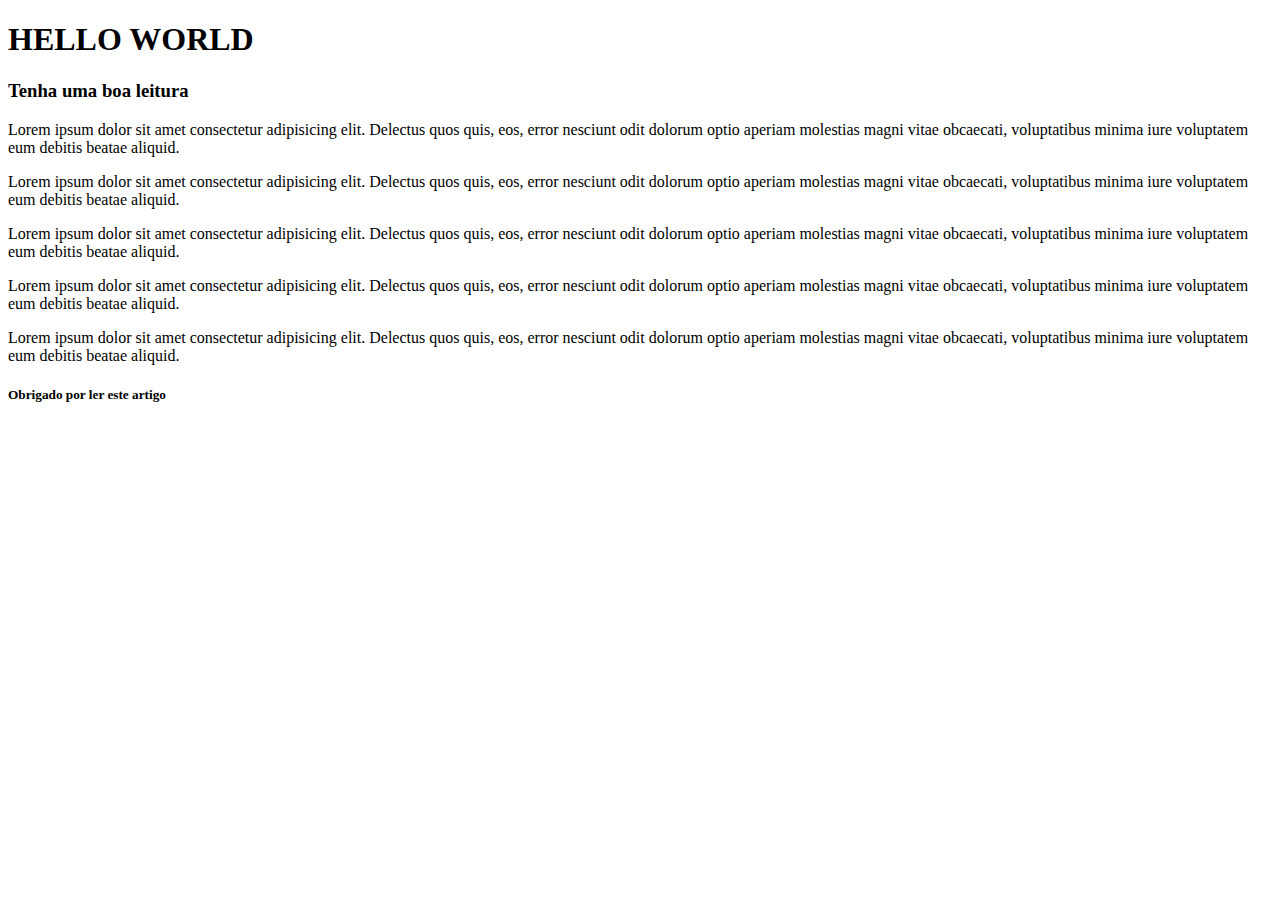
<file: 1 - HTML/aula3/index.html>
<!DOCTYPE html>
<html>
  <head>
    <title>Aula - Indentação</title>
  </head>
  <body>
    <section>
      <header>
        <h1>HELLO WORLD</h1>
        <h3>Tenha uma boa leitura</h3>
      </header>
      <article>
        <p>
          Lorem ipsum dolor sit amet consectetur adipisicing elit. Delectus quos quis, eos, error nesciunt odit dolorum optio aperiam molestias magni vitae obcaecati, voluptatibus minima iure voluptatem eum debitis beatae aliquid.
        </p>
        <p>
          Lorem ipsum dolor sit amet consectetur adipisicing elit. Delectus quos quis, eos, error nesciunt odit dolorum optio aperiam molestias magni vitae obcaecati, voluptatibus minima iure voluptatem eum debitis beatae aliquid.
        </p>
        <p>
          Lorem ipsum dolor sit amet consectetur adipisicing elit. Delectus quos quis, eos, error nesciunt odit dolorum optio aperiam molestias magni vitae obcaecati, voluptatibus minima iure voluptatem eum debitis beatae aliquid.
        </p>
        <p>
          Lorem ipsum dolor sit amet consectetur adipisicing elit. Delectus quos quis, eos, error nesciunt odit dolorum optio aperiam molestias magni vitae obcaecati, voluptatibus minima iure voluptatem eum debitis beatae aliquid.
        </p>
        <p>
          Lorem ipsum dolor sit amet consectetur adipisicing elit. Delectus quos quis, eos, error nesciunt odit dolorum optio aperiam molestias magni vitae obcaecati, voluptatibus minima iure voluptatem eum debitis beatae aliquid.
        </p>
      </article>
      <footer>
        <h5>Obrigado por ler este artigo</h5>
      </footer>
    </section>  
  </body>
</html>
</file>
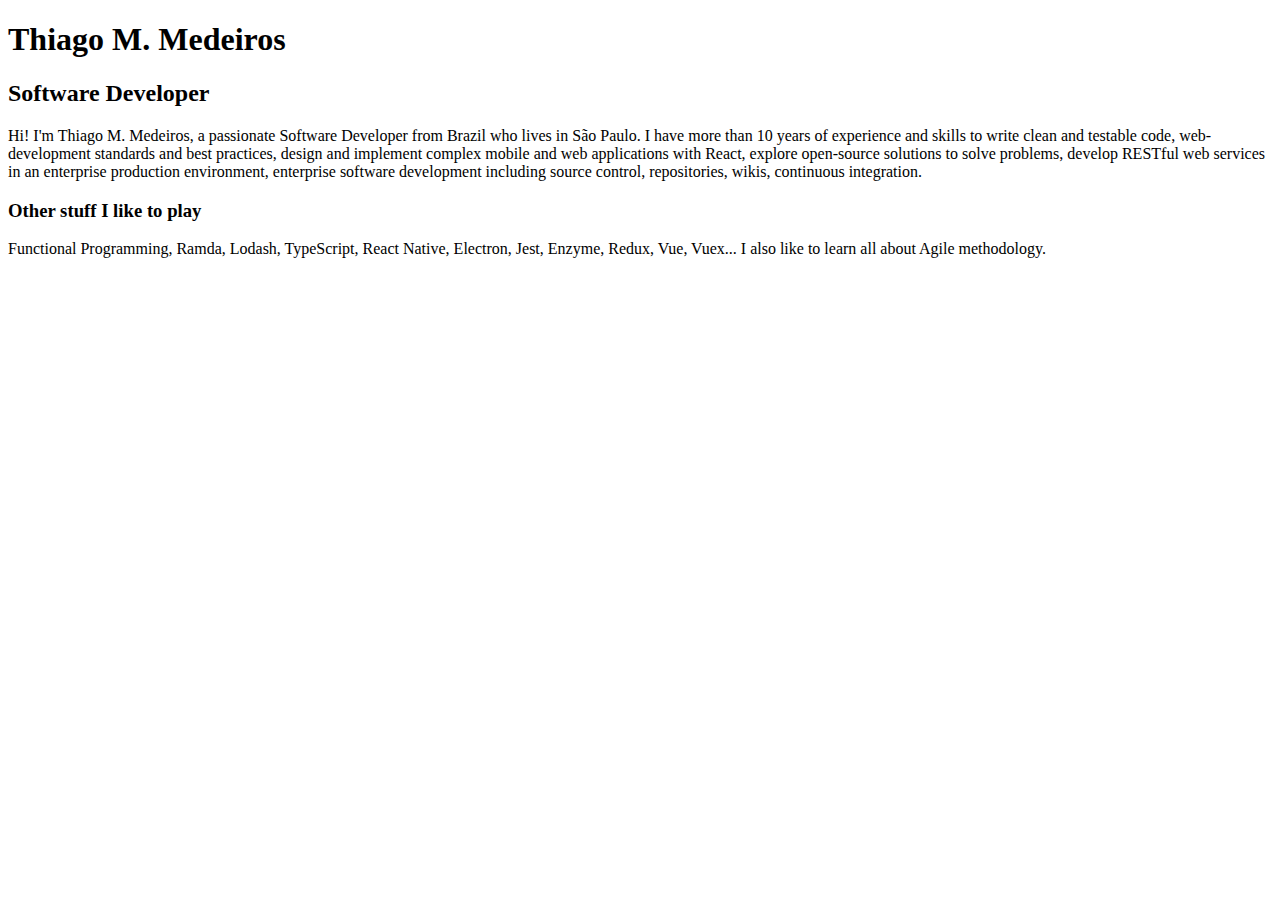
<file: 1 - HTML/aula4/index.html>
<!DOCTYPE html>
<html lang="pt">
<head>
  <meta charset="UTF-8">
  <meta name="viewport" content="width=device-width, initial-scale=1.0">
  <title>Thiago M. Medeiros</title>
</head>
<body>
  
  <h1>Thiago M. Medeiros</h1>
  <h2>Software Developer</h2>
  <p>
    Hi! I'm Thiago M. Medeiros, a passionate Software Developer from Brazil who lives in São Paulo. I have more than 10 years of experience and skills to write clean and testable code, web-development standards and best practices, design and implement complex mobile and web applications with React, explore open-source solutions to solve problems, develop RESTful web services in an enterprise production environment, enterprise software development including source control, repositories, wikis, continuous integration.
  </p>

  <h3>Other stuff I like to play</h3>
  <p>
    Functional Programming, Ramda, Lodash, TypeScript, React Native, Electron, Jest, Enzyme, Redux, Vue, Vuex... I also like to learn all about Agile methodology.
  </p>

</body>
</html>
</file>
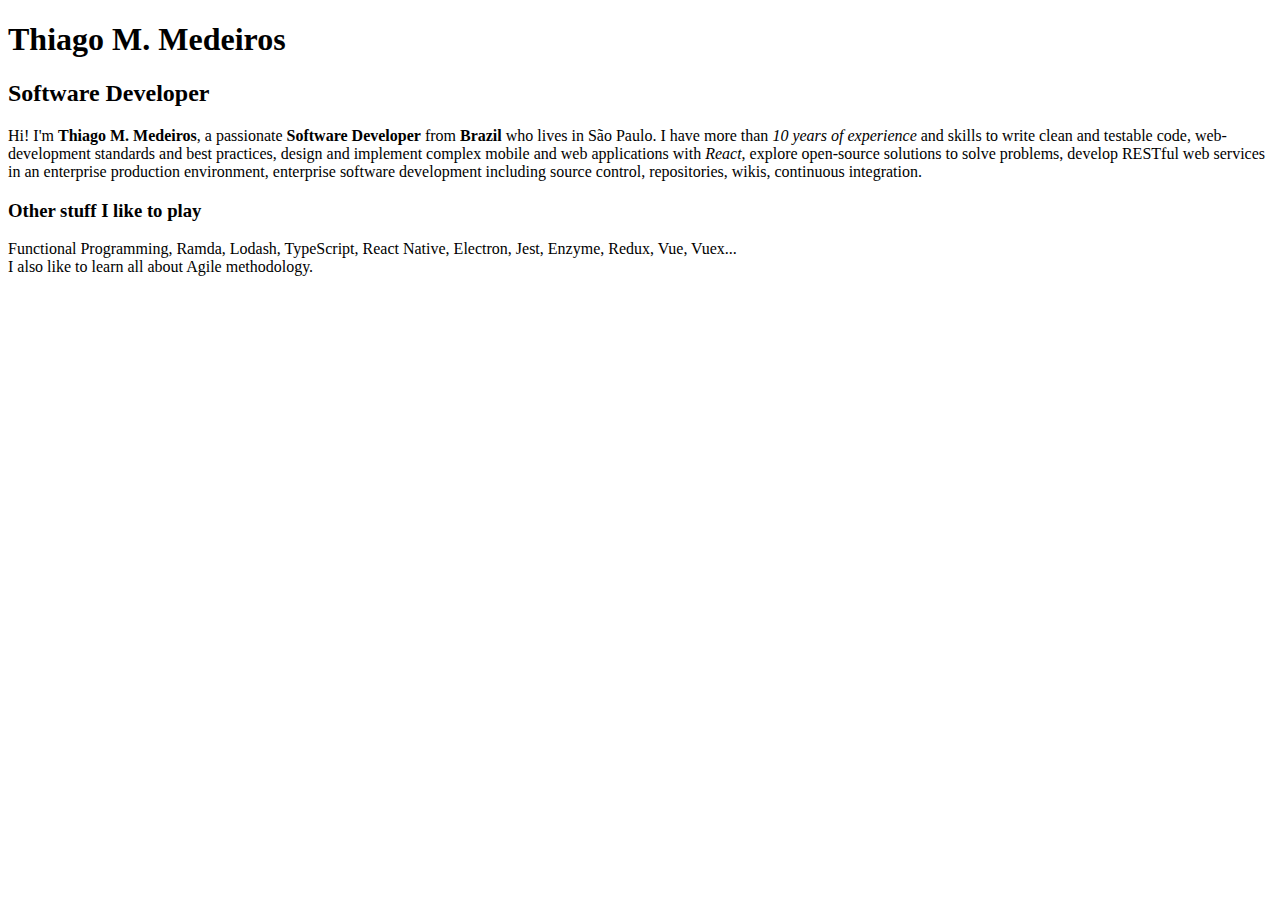
<file: 1 - HTML/aula5/index.html>
<!DOCTYPE html>
<html lang="pt">
<head>
  <meta charset="UTF-8">
  <meta name="viewport" content="width=device-width, initial-scale=1.0">
  <title>Thiago M. Medeiros</title>
</head>
<body>
  
  <h1>Thiago M. Medeiros</h1>
  <h2>Software Developer</h2>
  <p>
    Hi! I'm <strong>Thiago M. Medeiros</strong>, a passionate <strong>Software Developer</strong> from <b>Brazil</b> who lives in São Paulo. I have more than <em>10 years of experience</em> and skills to write clean and testable code, web-development standards and best practices, design and implement complex mobile and web applications with <i>React</i>, explore open-source solutions to solve problems, develop RESTful web services in an enterprise production environment, enterprise software development including source control, repositories, wikis, continuous integration.
  </p>

  <h3>Other stuff I like to play</h3>
  <p>
    Functional Programming, Ramda, Lodash, TypeScript, React Native, Electron, Jest, Enzyme, Redux, Vue, Vuex...
    <br>I also like to learn all about Agile methodology.
  </p>

</body>
</html>
</file>
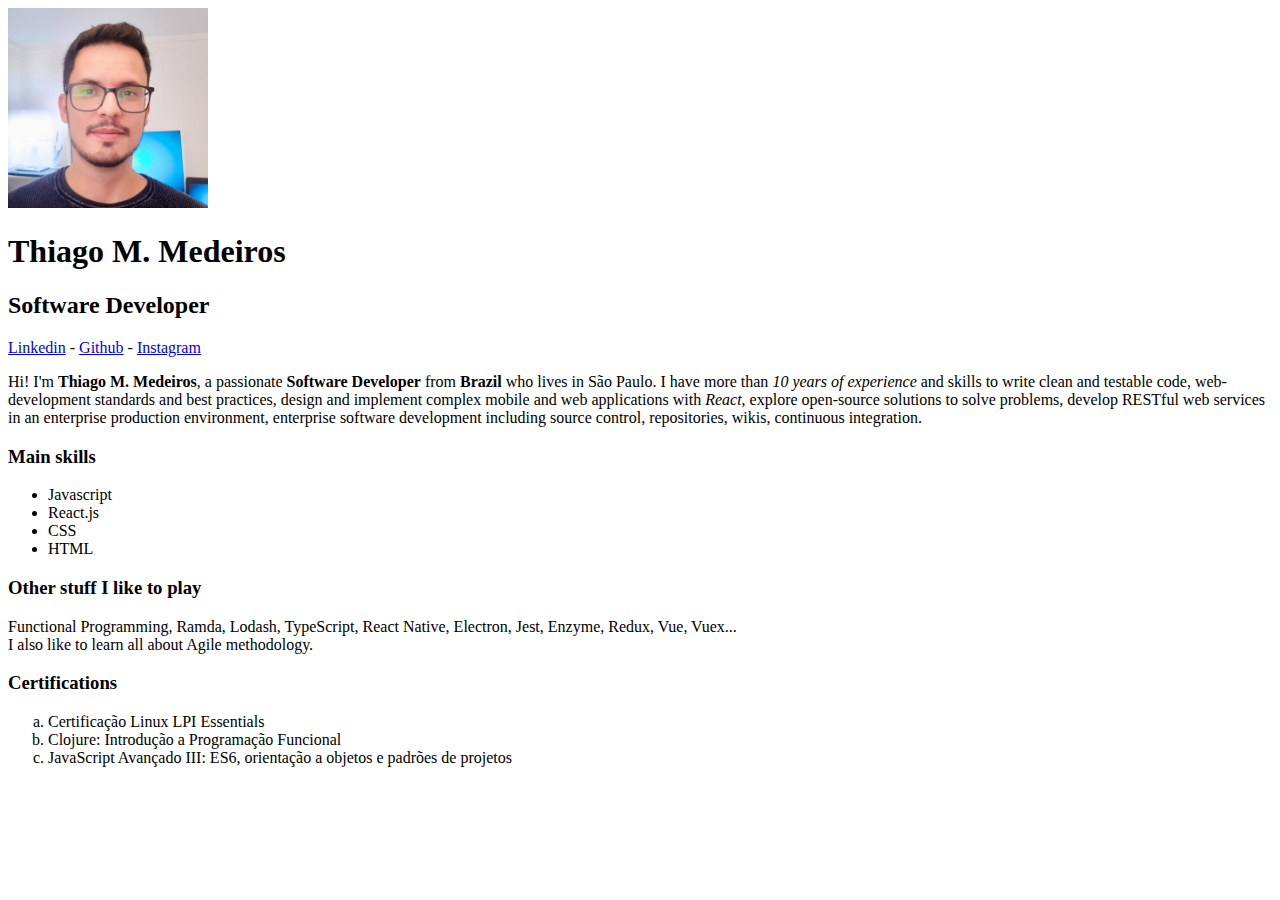
<file: 1 - HTML/aula6/index.html>
<!DOCTYPE html>
<html lang="pt">
<head>
  <meta charset="UTF-8">
  <meta name="viewport" content="width=device-width, initial-scale=1.0">
  <title>Thiago M. Medeiros</title>
</head>
<body>
  
  <img src="thiago.jpeg" width="200" alt="Foto: Thiago M. Medeiros">

  <h1>Thiago M. Medeiros</h1>
  <h2>Software Developer</h2>

  <a href="http://www.linkedin.com" target="_blank">Linkedin</a>
  -
  <a href="http://www.github.com" target="_blank">Github</a>
  -
  <a href="http://www.instagram.com" target="_blank">Instagram</a>

  <p>
    Hi! I'm <strong>Thiago M. Medeiros</strong>, a passionate <strong>Software Developer</strong> from <b>Brazil</b> who lives in São Paulo. I have more than <em>10 years of experience</em> and skills to write clean and testable code, web-development standards and best practices, design and implement complex mobile and web applications with <i>React</i>, explore open-source solutions to solve problems, develop RESTful web services in an enterprise production environment, enterprise software development including source control, repositories, wikis, continuous integration.
  </p>

  <h3>Main skills</h3>
  <ul>
    <li>Javascript</li>
    <li>React.js</li>
    <li>CSS</li>
    <li>HTML</li>
  </ul>

  <h3>Other stuff I like to play</h3>
  <p>
    Functional Programming, Ramda, Lodash, TypeScript, React Native, Electron, Jest, Enzyme, Redux, Vue, Vuex...
    <br>I also like to learn all about Agile methodology.
  </p>

  <h3>Certifications</h3>
  <ol type="a">
    <li>Certificação Linux LPI Essentials</li>
    <li>Clojure: Introdução a Programação Funcional</li>
    <li>JavaScript Avançado III: ES6, orientação a objetos e padrões de projetos</li>
  </ol>

</body>
</html>
</file>
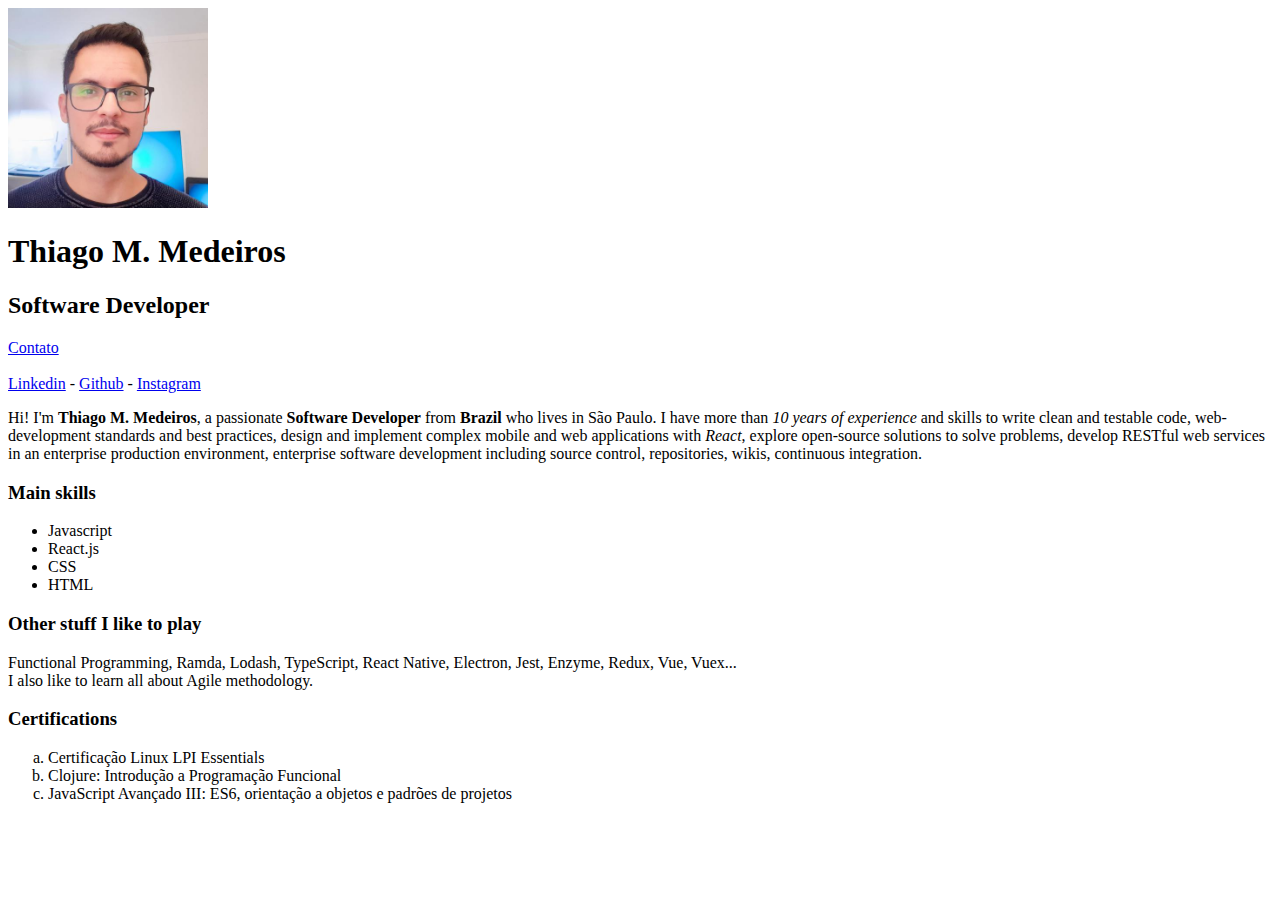
<file: 1 - HTML/aula7/index.html>
<!DOCTYPE html>
<html lang="pt">
<head>
  <meta charset="UTF-8">
  <meta name="viewport" content="width=device-width, initial-scale=1.0">
  <title>Thiago M. Medeiros</title>
</head>
<body>
  
  <img src="thiago.jpeg" width="200" alt="Foto: Thiago M. Medeiros">

  <h1>Thiago M. Medeiros</h1>
  <h2>Software Developer</h2>

  <a href="contato.html">Contato</a>
  
  <br><br>

  <a href="http://www.linkedin.com" target="_blank">Linkedin</a>
  -
  <a href="http://www.github.com" target="_blank">Github</a>
  -
  <a href="http://www.instagram.com" target="_blank">Instagram</a>

  <p>
    Hi! I'm <strong>Thiago M. Medeiros</strong>, a passionate <strong>Software Developer</strong> from <b>Brazil</b> who lives in São Paulo. I have more than <em>10 years of experience</em> and skills to write clean and testable code, web-development standards and best practices, design and implement complex mobile and web applications with <i>React</i>, explore open-source solutions to solve problems, develop RESTful web services in an enterprise production environment, enterprise software development including source control, repositories, wikis, continuous integration.
  </p>

  <h3>Main skills</h3>
  <ul>
    <li>Javascript</li>
    <li>React.js</li>
    <li>CSS</li>
    <li>HTML</li>
  </ul>

  <h3>Other stuff I like to play</h3>
  <p>
    Functional Programming, Ramda, Lodash, TypeScript, React Native, Electron, Jest, Enzyme, Redux, Vue, Vuex...
    <br>I also like to learn all about Agile methodology.
  </p>

  <h3>Certifications</h3>
  <ol type="a">
    <li>Certificação Linux LPI Essentials</li>
    <li>Clojure: Introdução a Programação Funcional</li>
    <li>JavaScript Avançado III: ES6, orientação a objetos e padrões de projetos</li>
  </ol>

</body>
</html>
</file>
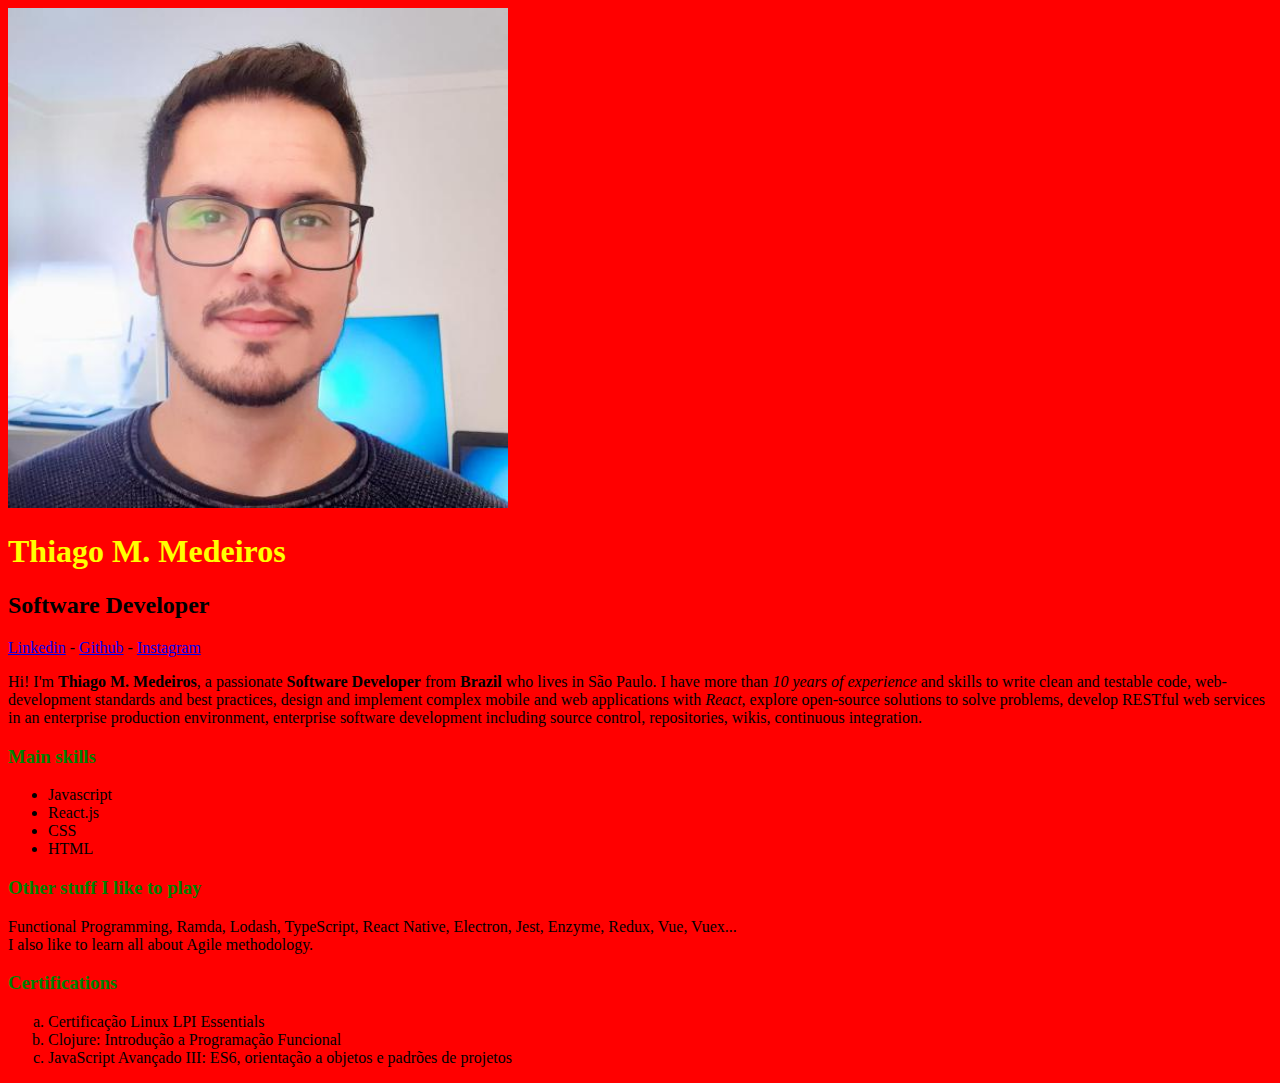
<file: 2 - CSS/aula1/index.html>
<!DOCTYPE html>
<html lang="pt">
<head>
  <meta charset="UTF-8">
  <meta name="viewport" content="width=device-width, initial-scale=1.0">
  <title>Thiago M. Medeiros</title>

  <link rel="stylesheet" href="style.css">
</head>
<body>
  
  <img src="thiago.jpeg" alt="Foto: Thiago M. Medeiros" class="foto-principal">

  <h1 id="titulo-principal">Thiago M. Medeiros</h1>
  <h2>Software Developer</h2>

  <a href="http://www.linkedin.com" target="_blank">Linkedin</a>
  -
  <a href="http://www.github.com" target="_blank">Github</a>
  -
  <a href="http://www.instagram.com" target="_blank">Instagram</a>

  <p>
    Hi! I'm <strong>Thiago M. Medeiros</strong>, a passionate <strong>Software Developer</strong> from <b>Brazil</b> who lives in São Paulo. I have more than <em>10 years of experience</em> and skills to write clean and testable code, web-development standards and best practices, design and implement complex mobile and web applications with <i>React</i>, explore open-source solutions to solve problems, develop RESTful web services in an enterprise production environment, enterprise software development including source control, repositories, wikis, continuous integration.
  </p>

  <h3>Main skills</h3>
  <ul>
    <li>Javascript</li>
    <li>React.js</li>
    <li>CSS</li>
    <li>HTML</li>
  </ul>

  <h3>Other stuff I like to play</h3>
  <p>
    Functional Programming, Ramda, Lodash, TypeScript, React Native, Electron, Jest, Enzyme, Redux, Vue, Vuex...
    <br>I also like to learn all about Agile methodology.
  </p>

  <h3>Certifications</h3>
  <ol type="a">
    <li>Certificação Linux LPI Essentials</li>
    <li>Clojure: Introdução a Programação Funcional</li>
    <li>JavaScript Avançado III: ES6, orientação a objetos e padrões de projetos</li>
  </ol>

</body>
</html>
</file>
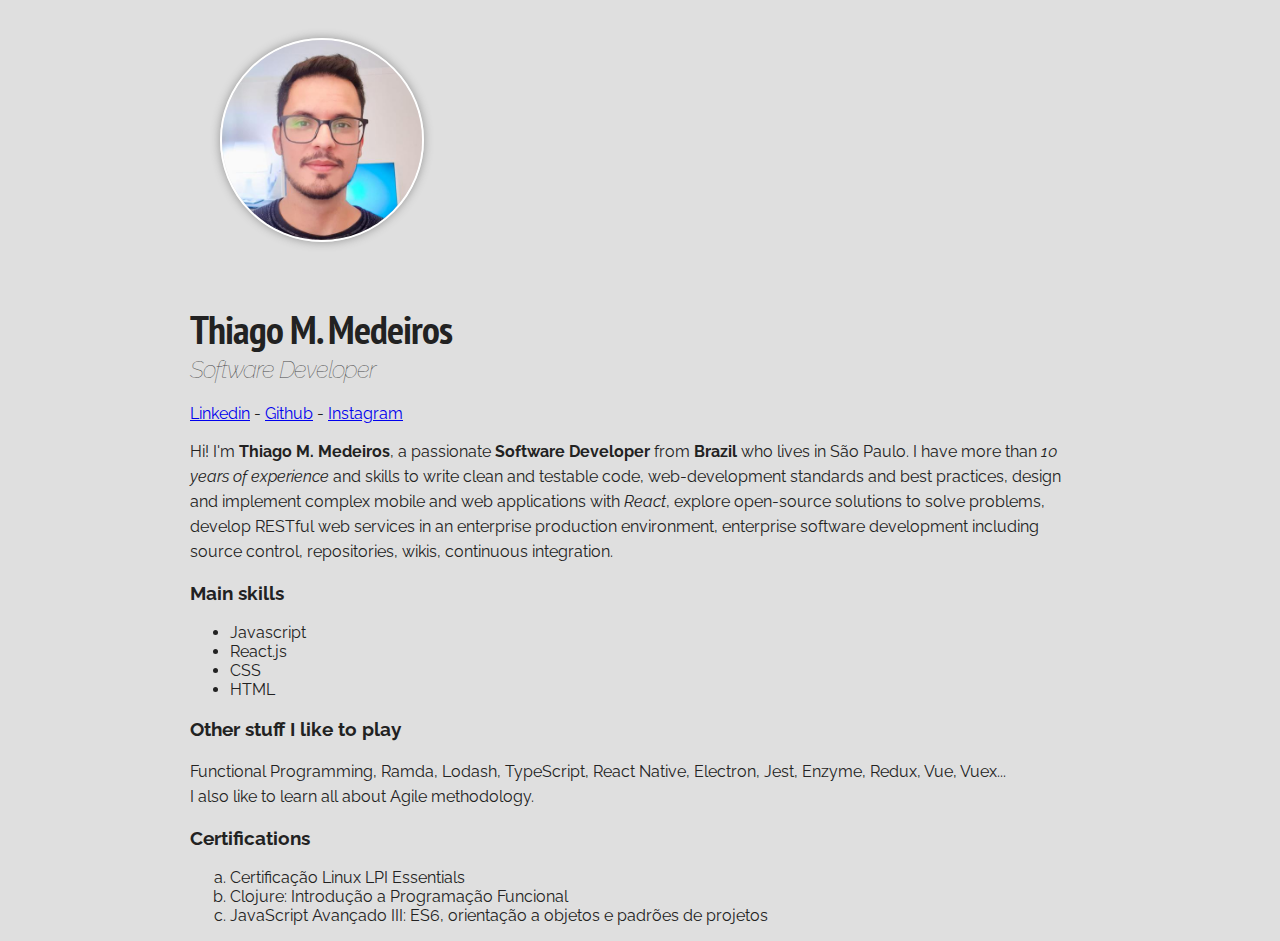
<file: 2 - CSS/aula10/index.html>
<!DOCTYPE html>
<html lang="pt">
<head>
  <meta charset="UTF-8">
  <meta name="viewport" content="width=device-width, initial-scale=1.0">
  <title>Thiago M. Medeiros</title>

  <link href="https://fonts.googleapis.com/css2?family=PT+Sans+Narrow:wght@700&family=Raleway:wght@400;500&display=swap" rel="stylesheet">
  <link rel="stylesheet" href="style.css">
</head>
<body>

  <div class="container">
    <div class="profile">
      <img src="thiago.jpeg" alt="Foto: Thiago M. Medeiros" class="foto-principal">

      <h1>Thiago M. Medeiros</h1>
      <h2>Software Developer</h2>

      <a href="http://www.linkedin.com" target="_blank">Linkedin</a>
      -
      <a href="http://www.github.com" target="_blank">Github</a>
      -
      <a href="http://www.instagram.com" target="_blank">Instagram</a>
    </div>

    <p>
      Hi! I'm <strong>Thiago M. Medeiros</strong>, a passionate <strong>Software Developer</strong> from <b>Brazil</b> who lives in São Paulo. I have more than <em>10 years of experience</em> and skills to write clean and testable code, web-development standards and best practices, design and implement complex mobile and web applications with <i>React</i>, explore open-source solutions to solve problems, develop RESTful web services in an enterprise production environment, enterprise software development including source control, repositories, wikis, continuous integration.
    </p>

    <h3>Main skills</h3>
    <ul>
      <li>Javascript</li>
      <li>React.js</li>
      <li>CSS</li>
      <li>HTML</li>
    </ul>

    <h3>Other stuff I like to play</h3>
    <p>
      Functional Programming, Ramda, Lodash, TypeScript, React Native, Electron, Jest, Enzyme, Redux, Vue, Vuex...
      <br>I also like to learn all about Agile methodology.
    </p>

    <h3>Certifications</h3>
    <ol type="a">
      <li>Certificação Linux LPI Essentials</li>
      <li>Clojure: Introdução a Programação Funcional</li>
      <li>JavaScript Avançado III: ES6, orientação a objetos e padrões de projetos</li>
    </ol>
  </div>

</body>
</html>
</file>
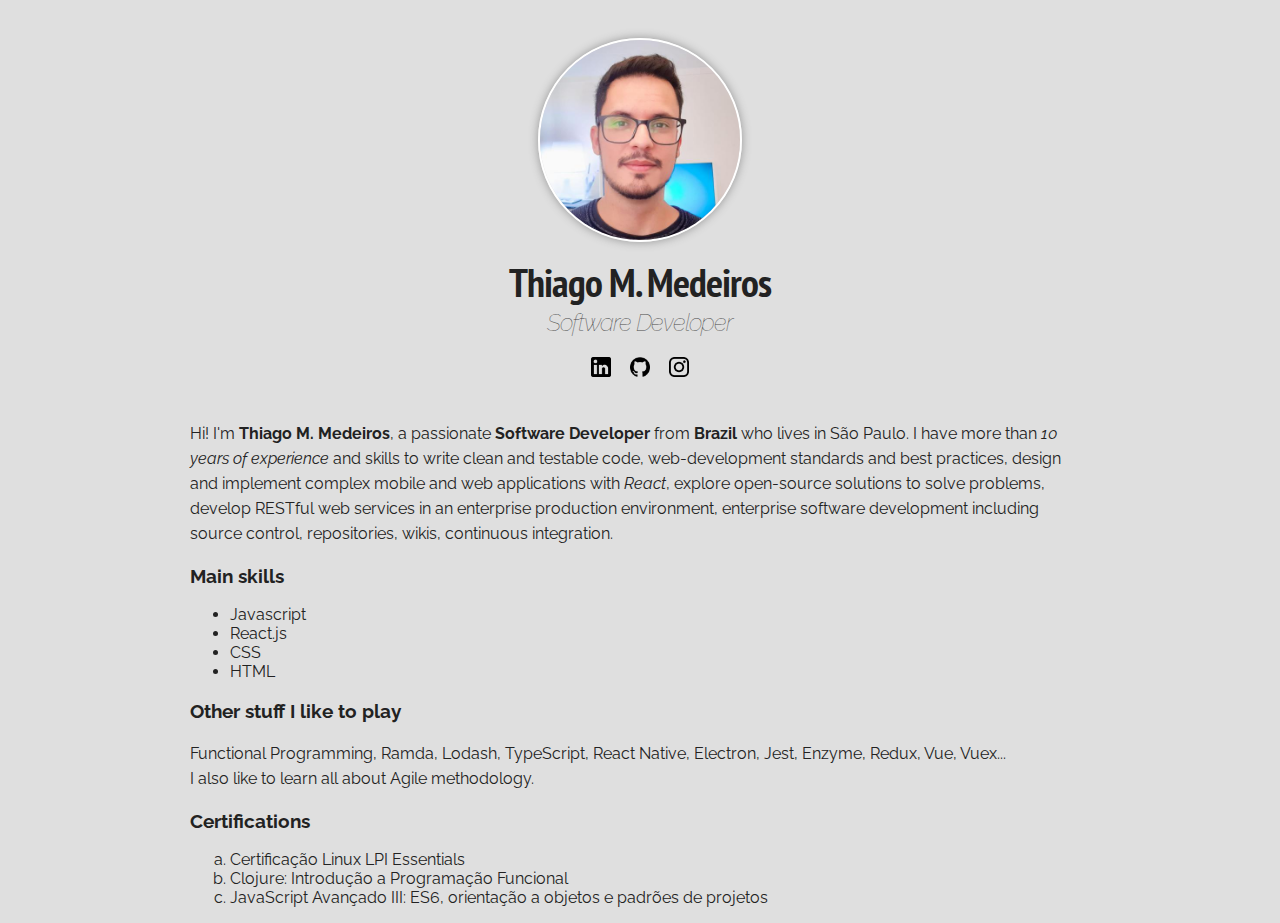
<file: 2 - CSS/aula11/index.html>
<!DOCTYPE html>
<html lang="pt">
<head>
  <meta charset="UTF-8">
  <meta name="viewport" content="width=device-width, initial-scale=1.0">
  <title>Thiago M. Medeiros</title>

  <link href="https://fonts.googleapis.com/css2?family=PT+Sans+Narrow:wght@700&family=Raleway:wght@400;500&display=swap" rel="stylesheet">
  <link rel="stylesheet" href="style.css">
</head>
<body>

  <div class="container">
    <div class="profile">
      <img src="thiago.jpeg" alt="Foto: Thiago M. Medeiros" class="foto-principal">

      <h1>Thiago M. Medeiros</h1>
      <h2>Software Developer</h2>

      <a href="http://www.linkedin.com" target="_blank" class="social-links">
        <img src="logo-linkedin.png" alt="Linkedin" class="social-icons">
      </a>
      <a href="http://www.github.com" target="_blank" class="social-links">
        <img src="logo-github.png" alt="github" class="social-icons github">
      </a>
      <a href="http://www.instagram.com" target="_blank" class="social-links">
        <img src="logo-instagram.png" alt="Instagram" class="social-icons">
      </a>
    </div>

    <p>
      Hi! I'm <strong>Thiago M. Medeiros</strong>, a passionate <strong>Software Developer</strong> from <b>Brazil</b> who lives in São Paulo. I have more than <em>10 years of experience</em> and skills to write clean and testable code, web-development standards and best practices, design and implement complex mobile and web applications with <i>React</i>, explore open-source solutions to solve problems, develop RESTful web services in an enterprise production environment, enterprise software development including source control, repositories, wikis, continuous integration.
    </p>

    <h3>Main skills</h3>
    <ul>
      <li>Javascript</li>
      <li>React.js</li>
      <li>CSS</li>
      <li>HTML</li>
    </ul>

    <h3>Other stuff I like to play</h3>
    <p>
      Functional Programming, Ramda, Lodash, TypeScript, React Native, Electron, Jest, Enzyme, Redux, Vue, Vuex...
      <br>I also like to learn all about Agile methodology.
    </p>

    <h3>Certifications</h3>
    <ol type="a">
      <li>Certificação Linux LPI Essentials</li>
      <li>Clojure: Introdução a Programação Funcional</li>
      <li>JavaScript Avançado III: ES6, orientação a objetos e padrões de projetos</li>
    </ol>
  </div>

</body>
</html>
</file>
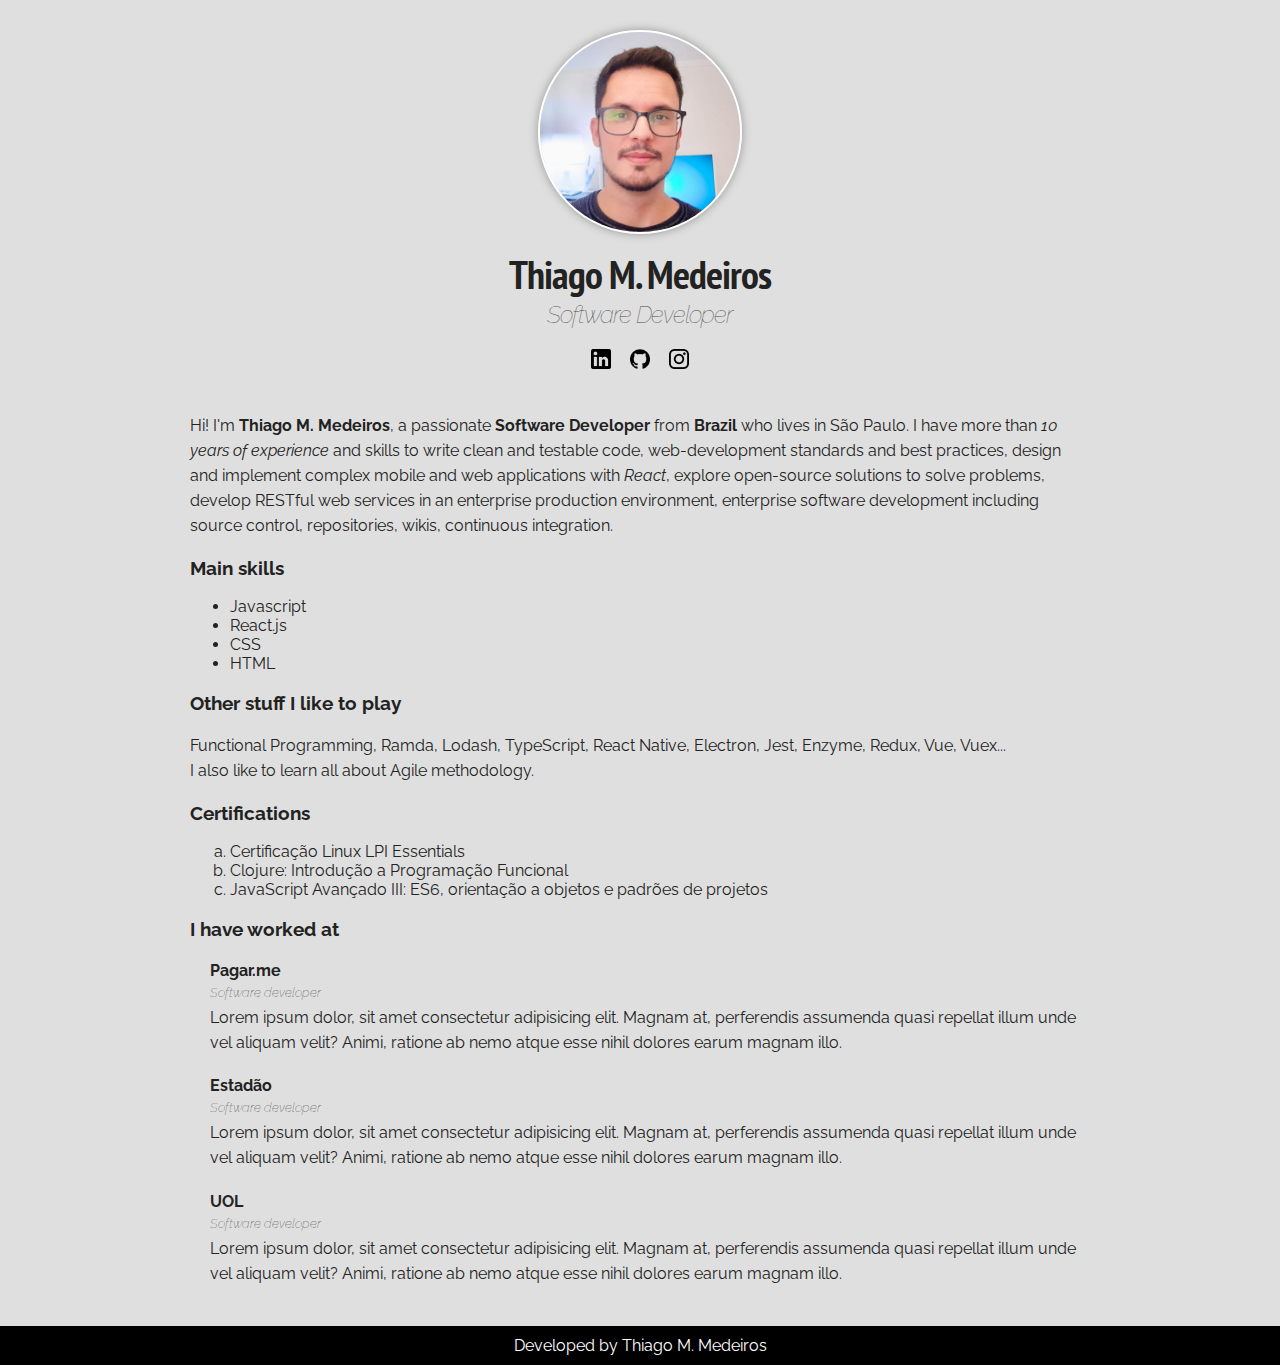
<file: 2 - CSS/aula12/index.html>
<!DOCTYPE html>
<html lang="pt">
<head>
  <meta charset="UTF-8">
  <meta name="viewport" content="width=device-width, initial-scale=1.0">
  <title>Thiago M. Medeiros</title>

  <link href="https://fonts.googleapis.com/css2?family=PT+Sans+Narrow:wght@700&family=Raleway:wght@400;500&display=swap" rel="stylesheet">
  <link rel="stylesheet" href="style.css">
</head>
<body>

  <div class="container">
    <div class="profile">
      <img src="thiago.jpeg" alt="Foto: Thiago M. Medeiros" class="foto-principal">

      <h1>Thiago M. Medeiros</h1>
      <h2>Software Developer</h2>

      <a href="http://www.linkedin.com" target="_blank" class="social-links">
        <img src="logo-linkedin.png" alt="Linkedin" class="social-icons">
      </a>
      <a href="http://www.github.com" target="_blank" class="social-links">
        <img src="logo-github.png" alt="github" class="social-icons github">
      </a>
      <a href="http://www.instagram.com" target="_blank" class="social-links">
        <img src="logo-instagram.png" alt="Instagram" class="social-icons">
      </a>
    </div>

    <p>
      Hi! I'm <strong>Thiago M. Medeiros</strong>, a passionate <strong>Software Developer</strong> from <b>Brazil</b> who lives in São Paulo. I have more than <em>10 years of experience</em> and skills to write clean and testable code, web-development standards and best practices, design and implement complex mobile and web applications with <i>React</i>, explore open-source solutions to solve problems, develop RESTful web services in an enterprise production environment, enterprise software development including source control, repositories, wikis, continuous integration.
    </p>

    <h3>Main skills</h3>
    <ul>
      <li>Javascript</li>
      <li>React.js</li>
      <li>CSS</li>
      <li>HTML</li>
    </ul>

    <h3>Other stuff I like to play</h3>
    <p>
      Functional Programming, Ramda, Lodash, TypeScript, React Native, Electron, Jest, Enzyme, Redux, Vue, Vuex...
      <br>I also like to learn all about Agile methodology.
    </p>

    <h3>Certifications</h3>
    <ol type="a">
      <li>Certificação Linux LPI Essentials</li>
      <li>Clojure: Introdução a Programação Funcional</li>
      <li>JavaScript Avançado III: ES6, orientação a objetos e padrões de projetos</li>
    </ol>

    <h3>I have worked at</h3>
    <ul class="jobs-list">
      <li>
        <h4>Pagar.me</h4>
        <h5>Software developer</h5>
        <p>
          Lorem ipsum dolor, sit amet consectetur adipisicing elit. Magnam at, perferendis assumenda quasi repellat illum unde vel aliquam velit? Animi, ratione ab nemo atque esse nihil dolores earum magnam illo.
        </p>
      </li>
      <li>
        <h4>Estadão</h4>
        <h5>Software developer</h5>
        <p>
          Lorem ipsum dolor, sit amet consectetur adipisicing elit. Magnam at, perferendis assumenda quasi repellat illum unde vel aliquam velit? Animi, ratione ab nemo atque esse nihil dolores earum magnam illo.
        </p>
      </li>
      <li>
        <h4>UOL</h4>
        <h5>Software developer</h5>
        <p>
          Lorem ipsum dolor, sit amet consectetur adipisicing elit. Magnam at, perferendis assumenda quasi repellat illum unde vel aliquam velit? Animi, ratione ab nemo atque esse nihil dolores earum magnam illo.
        </p>
      </li>
    </ul>
  </div>

  <div class="footer">
    Developed by Thiago M. Medeiros
  </div>

</body>
</html>
</file>
<file: 2 - CSS/aula1/style.css>
body {
  background: red;
}

h3 {
  color: green;
}

.foto-principal {
  width: 500px;
}

#titulo-principal {
  color: yellow;
}
</file>
<file: 2 - CSS/aula10/style.css>
body {
  background: #dfdfdf;
  font-family: 'Raleway', sans-serif;
  color: rgb(34, 34, 34);
}

.container {
  width: 900px;
  margin: 0 auto;
}

.foto-principal {
  width: 200px;
  border: 2px solid #FFFFFF; /* shorthand */
  border-radius: 50%;
  margin: 30px;
  box-shadow: 0px 0px 10px #959595;
}

h1 {
  margin-bottom: 0;
  letter-spacing: -1px;
  font-family: 'PT Sans Narrow', sans-serif;
  font-size: 40px;
}

h2 {
  margin-top: 0;
  font-style: italic;
  color: rgb(73 73 73);
  font-weight: 100;
  letter-spacing: -1px;
}

p {
  line-height: 25px;
}
</file>
<file: 2 - CSS/aula11/style.css>
body {
  background: #dfdfdf;
  font-family: 'Raleway', sans-serif;
  color: rgb(34, 34, 34);
}

.container {
  width: 900px;
  margin: 0 auto;
}

.profile {
  text-align: center;
  margin-bottom: 40px;
}

.foto-principal {
  width: 200px;
  border: 2px solid #FFFFFF; /* shorthand */
  border-radius: 50%;
  margin: 30px 30px 0 30px;
  box-shadow: 0px 0px 10px #959595;
}

h1 {
  margin-top: 10px;
  margin-bottom: 0;
  letter-spacing: -1px;
  font-family: 'PT Sans Narrow', sans-serif;
  font-size: 40px;
}

h2 {
  margin-top: 0;
  font-style: italic;
  color: rgb(73 73 73);
  font-weight: 100;
  letter-spacing: -1px;
}

p {
  line-height: 25px;
}

.social-links {
  text-decoration: none;
}

.social-icons {
  width: 20px;
}

.github {
  margin: 0 15px 0 15px;
}
</file>
<file: 2 - CSS/aula12/style.css>
body {
  background: #dfdfdf;
  font-family: 'Raleway', sans-serif;
  color: rgb(34, 34, 34);
  margin: 0;
}

.container {
  width: 900px;
  margin: 0 auto;
}

.profile {
  text-align: center;
  margin-bottom: 40px;
}

.foto-principal {
  width: 200px;
  border: 2px solid #FFFFFF; /* shorthand */
  border-radius: 50%;
  margin: 30px 30px 0 30px;
  box-shadow: 0px 0px 10px #959595;
}

h1 {
  margin-top: 10px;
  margin-bottom: 0;
  letter-spacing: -1px;
  font-family: 'PT Sans Narrow', sans-serif;
  font-size: 40px;
}

h2 {
  margin-top: 0;
  font-style: italic;
  color: rgb(73 73 73);
  font-weight: 100;
  letter-spacing: -1px;
}

h4 {
  margin-bottom: 5px;
}

h5 {
  margin-top: 0;
  margin-bottom: 5px;
  font-weight: 100;
  font-style: italic;
}

p {
  line-height: 25px;
  margin-top: 0;
}

.social-links {
  text-decoration: none;
}

.social-icons {
  width: 20px;
}

.github {
  margin: 0 15px 0 15px;
}

.jobs-list {
  list-style: none;
  padding-left: 20px;
}

.footer {
  margin-top: 40px;
  background-color: black;
  color: white;
  text-align: center;
  padding: 10px 0;
}
</file>
